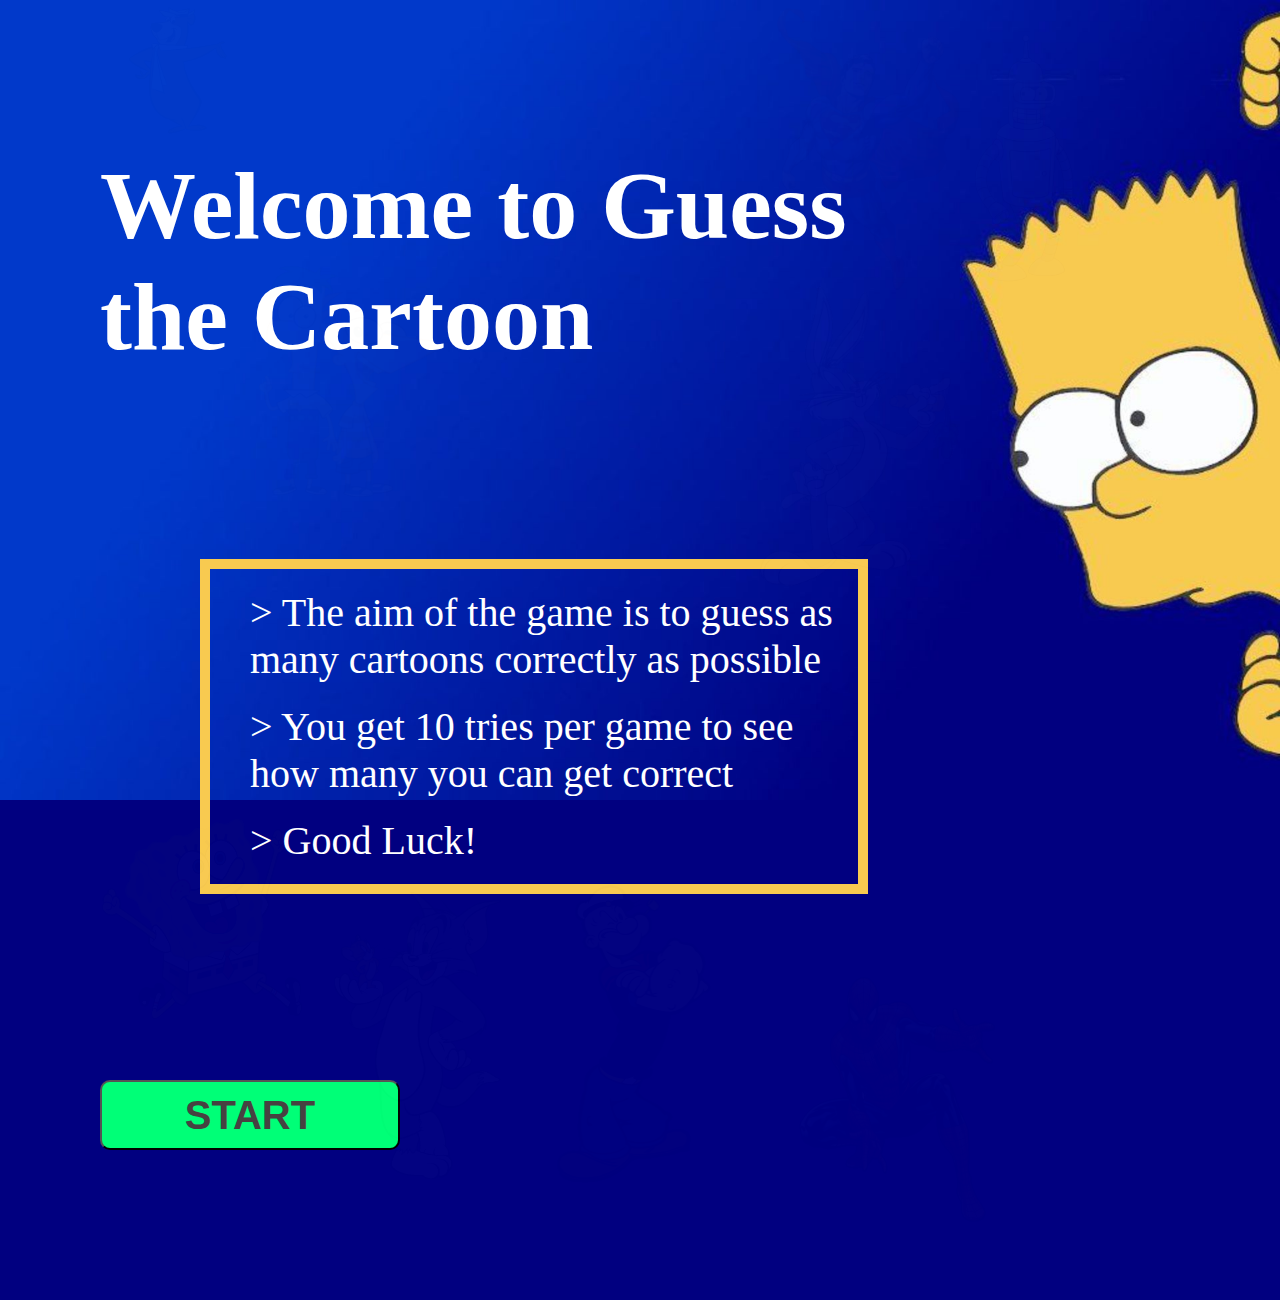
<file: Cartoon Guessing Game/index.html>
<!DOCTYPE html>
<html lang="en">
<head>
    <meta charset="UTF-8">
    <meta name="viewport" content="width=device-width, initial-scale=1.0">
    <title>Cartoon Guessing Game</title>
    <link rel="stylesheet" href="css/index.css">
</head>
<body>
    <div class="container">
        <h1>Welcome to Guess the Cartoon</h1>
        <ul>
            <li> > The aim of the game is to guess as many cartoons correctly as possible</li>
            <li> > You get 10 tries per game to see how many you can get correct</li>
            <li> > Good Luck!</li>
        </ul>
        <button id="StartButton"><a href="gameScreen.html">START</a></button>
    </div>
    <img class="simp" src="images/simpsons-background.jpg" alt="background">
    <img class="superman" src="images/Supermanflying.png" alt="Superman Flying">
    <img class="bender" src="images/bender.png" alt="Bender">
    <img class="bugs" src="images/bugs.png" alt="Bugs Bunny">
    <img class="spidey" src="images/Spiderman.png" alt="Spiderman">
    <img class="spongebob" src="images/SpongeBob.png" alt="Spongebob">
    <img class="TJ" src="images/T&J.png" alt="Tom and Jerry">
    <img class="yogi" src="images/Yogi.png" alt="Yogi">
    <img class="PF" src="images/P&F.png" alt="Phineas and Ferb">
    <img class="popeye" src="images/Popeye.png" alt="Popeye">
</body>
</html>
</file>
<file: Cartoon Guessing Game/css/index.css>
body {
  margin: 0;
  padding: 0;
  background-color: #010080;
  height: 100%;
  color: white;
  position: relative;
}

.container {
  display: -webkit-box;
  display: -ms-flexbox;
  display: flex;
  height: 1000px;
  width: 60%;
  -webkit-box-orient: vertical;
  -webkit-box-direction: normal;
      -ms-flex-direction: column;
          flex-direction: column;
  margin-left: 100px;
  padding: 150px 0;
  -webkit-box-pack: justify;
      -ms-flex-pack: justify;
          justify-content: space-between;
}

.container h1 {
  margin: 0;
  font-size: 6em;
}

.container ul {
  list-style-type: none;
  margin: 0 0 0 100px;
  font-size: 2.5em;
  border: solid #f8ca50 10px;
  padding-right: 10px;
}

.container ul li {
  margin: 20px 0;
}

.container #StartButton {
  height: 70px;
  width: 300px;
  font-size: 2.5em;
  background-color: #00ff77;
  border-radius: 10px;
  font-weight: bold;
  cursor: pointer;
}

.container #StartButton a {
  text-decoration: none;
  color: #474141;
}

.container #StartButton:hover {
  background-color: #474141;
}

.container #StartButton:hover a {
  color: #00ff77;
}

img {
  position: absolute;
}

.simp {
  width: 100%;
  top: 0;
  left: 0;
  z-index: -80;
}

.superman {
  width: 200px;
  height: 300px;
  right: 25%;
  top: 0;
  opacity: 0.01;
  cursor: pointer;
}

.superman:hover {
  opacity: 1;
}

.bender {
  width: 200px;
  height: 300px;
  right: 12%;
  top: 0;
  opacity: 0.01;
  cursor: pointer;
}

.bender:hover {
  opacity: 1;
}

.bugs {
  width: 200px;
  height: 300px;
  right: 25%;
  top: 22%;
  opacity: 0.01;
  cursor: pointer;
}

.bugs:hover {
  opacity: 1;
}

.spongebob {
  width: 200px;
  height: 200px;
  left: 8%;
  top: 63%;
  opacity: 0.01;
  cursor: pointer;
}

.spongebob:hover {
  opacity: 1;
}

.spidey {
  width: 200px;
  height: 250px;
  right: 22%;
  top: 75%;
  opacity: 0.01;
  cursor: pointer;
}

.spidey:hover {
  opacity: 1;
}

.TJ {
  width: 200px;
  height: 300px;
  left: 25%;
  top: 68%;
  opacity: 0.01;
  cursor: pointer;
}

.TJ:hover {
  opacity: 1;
}

.popeye {
  width: 200px;
  height: 300px;
  left: 40%;
  top: 68%;
  opacity: 0.01;
  cursor: pointer;
}

.popeye:hover {
  opacity: 1;
}

.PF {
  width: 200px;
  height: 240px;
  left: 20%;
  top: 20%;
  opacity: 0.01;
  cursor: pointer;
}

.PF:hover {
  opacity: 1;
}

.yogi {
  width: 100px;
  height: 140px;
  left: 10%;
  top: 0;
  opacity: 0.01;
  cursor: pointer;
}

.yogi:hover {
  opacity: 1;
}

@media all and (max-width: 1200px) {
  img {
    display: none;
  }
  body {
    background-color: #0808bb;
  }
  .container {
    margin: 150px auto;
    padding: 0;
    -webkit-box-align: center;
        -ms-flex-align: center;
            align-items: center;
    width: 1000px;
  }
  .container h1 {
    text-align: center;
  }
}
/*# sourceMappingURL=index.css.map */
</file>
